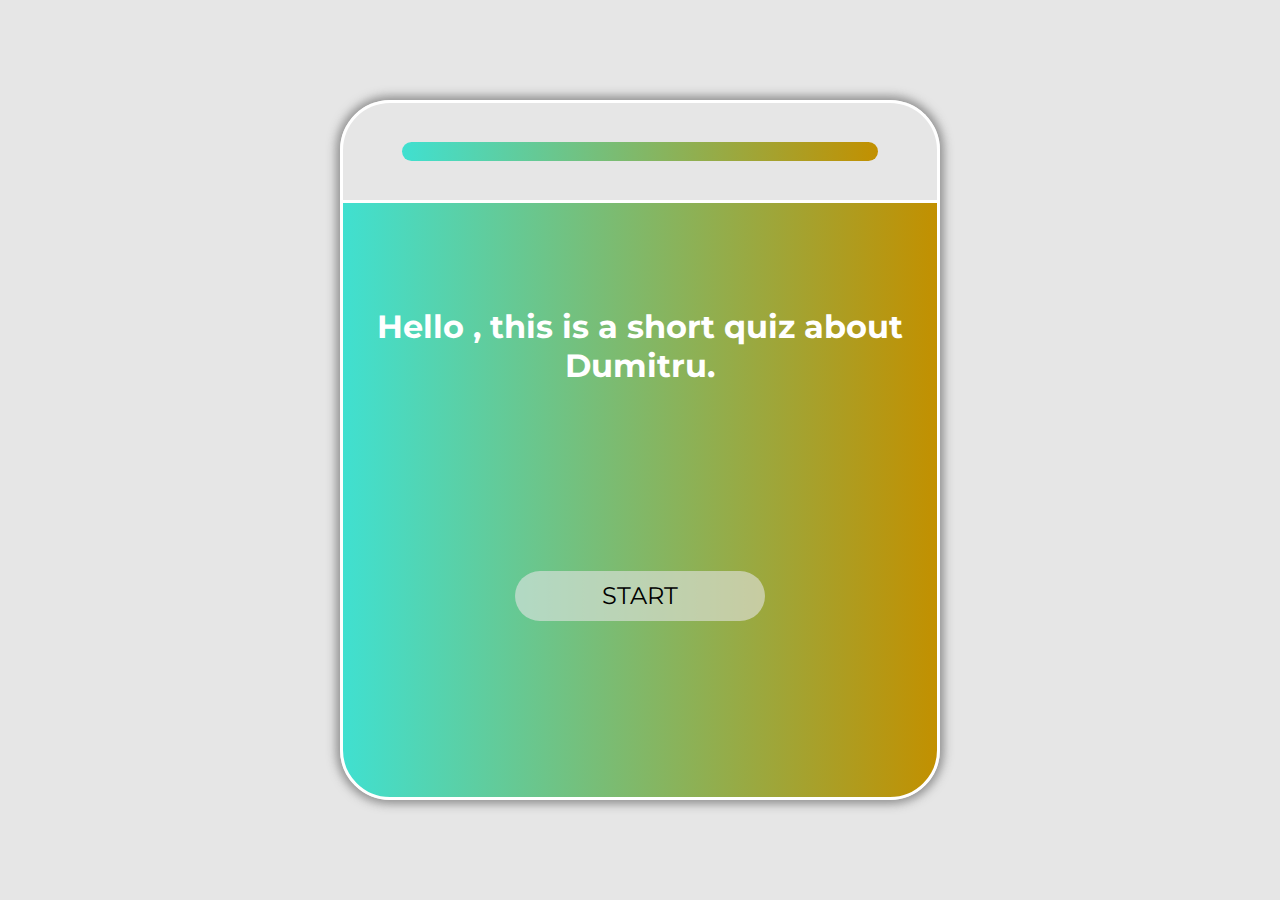
<file: A Short Quiz About Me/index.html>
<!DOCTYPE html>
<html lang="en">
<head>
    <meta charset="UTF-8">
    <meta name="viewport" content="width=device-width, initial-scale=1.0">
    <title>A Quiz about Dumitru</title>
    <link rel="stylesheet" href="style.css">


    <script src="main.js" defer></script>
</head>
<body>
    <div class="shadow-container">
        <div class="loading-bar">
            <div class="the-bar bar" data-bar1></div>
            <div class="the-bar-loaded bar" data-bar></div>
        </div>
        
        <div class="container">
            <div class="first-page page">
                <h1>Hello , this is a short quiz about Dumitru.</h1>
                <button class="start" data-start>START</button>
            </div>
            <div class="pg-one page question-page not-show">
                <h1>Cati ani are Dumitru ?</h1>
                <button data-answer='wrong'>18</button>
                <button data-answer='correct'>19</button>
            </div>
            <div class="pg-two page question-page not-show">
                <h1>Unde isi face facultatea ?</h1>
                <button data-answer='correct'>Timisoara</button>
                <button data-answer='wrong'>Chisinau</button>
            </div>
            <div class="pg-three page question-page not-show">
                <h1>In ce luna s-a nascut ?</h1>
                <button data-answer='wrong'>Septembrie</button>
                <button data-answer='correct'>August</button>
            </div>
            <div class="pg-four page question-page not-show">
                <h1>Ce limbaj invata pe moment ?</h1>
                <button data-answer='correct'>JavaScript</button>
                <button data-answer='wrong'>Python</button>
            </div>
            <div class="pg-five page question-page not-show">
                <h1>In ce scoala a invatat?</h1>
                <button data-answer='wrong'>Petru Rares</button>
                <button data-answer='correct'>Hyperion</button>
            </div>
            <div class="pg-six page question-page not-show">
                <h1>Numele parintilor : </h1>
                <button data-answer='correct'>Elena si Gheorghe</button>
                <button data-answer='wrong'>Maria si Bogdan</button>
            </div>
            <div class="pg-seven page question-page not-show">
                <h1>Cantareti preferati : </h1>
                <button data-answer='correct'>Miyagi & Andshpieli</button>
                <button data-answer='wrong'>Grasu XXL</button>
            </div>
            <div class="pg-eight page question-page not-show">
                <h1>Prietenul cel mai bun : </h1>
                <button data-answer='wrong'>Arthur</button>
                <button data-answer='correct'>Stas</button>
            </div>
            <div class="pg-nine page question-page not-show">
                <h1>Mancare preferata : </h1>
                <button data-answer='correct'>Pizza</button>
                <button data-answer='wrong'>Paste</button>
            </div>
            <div class="pg-ten page question-page not-show">
                <h1>In ce an s-a mutat in Durlesti ?</h1>
                <button data-answer='wrong'>2015</button>
                <button data-answer='correct'>2014</button>
            </div>
            <div class="last-page page not-show">
                <h1 data-h1></h1>
                <h2 class="results" data-resultss></h2>
            </div>
        </div>
    </div>
</body>
</html>
</file>
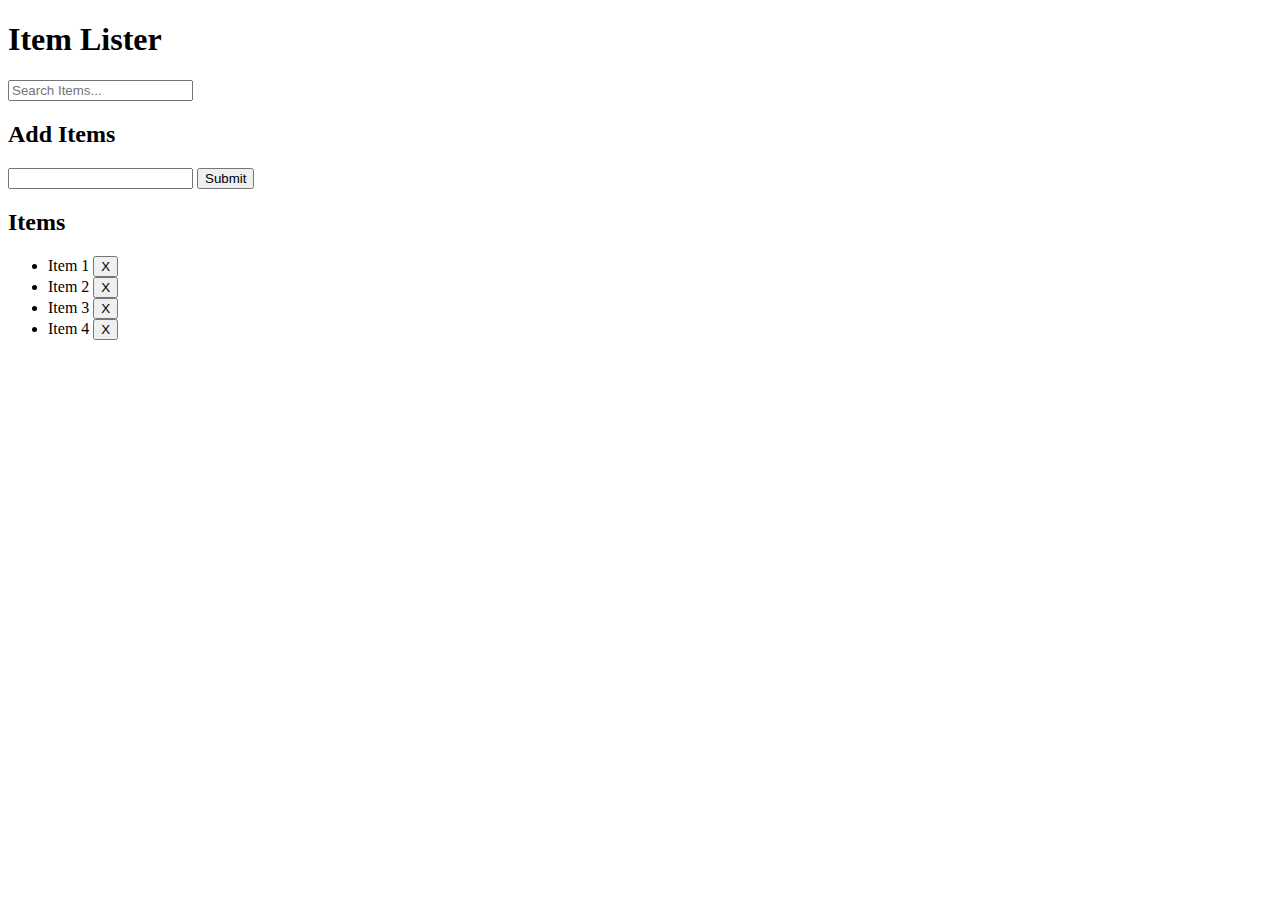
<file: DOM Crash Course miniProject/index.html>
<!DOCTYPE html>
<html lang="en">
<head>
    <meta charset="UTF-8">
    <meta name="viewport" content="width=device-width, initial-scale=1.0">
    <link rel="stylesheet" href="https://maxcdn.bootstrapcdn.com/bootstrap/4.0.0-beta/css/bootstrap.min.css" integrity="sha384-/Y6pD6FV/Vv2HJnA6t+vslU6fwYXjCFtcEpHbNJ0lyAFsXTsjBbfaDjzALeQsN6M" crossorigin="anonymous">
    <title>Document</title>
</head>
<body>
  <header id="main-header" class="bg-success text-white p-4 mb-3">
      <div class="container">
        <div class="row">
          <div class="col-md-6">
              <h1 id="header-title">Item Lister</h1>
          </div>
          <div class="col-md-6 align-self-center">
              <input type="text" class="form-control" id="filter" placeholder="Search Items...">
          </div>
        </div>
      </div>
    </header>
  <div class="container">
   <div id="main" class="card card-body">
    <h2 class="title">Add Items</h2>
    <form id="addForm" class="form-inline mb-3">
      <input type="text" class="form-control mr-2" id="item">
      <input type="submit" class="btn btn-dark" value="Submit">
    </form>
    <h2 class="title">Items</h2>
    <ul id="items" class="list-group">
      <li class="list-group-item">Item 1 <button class="btn btn-danger btn-sm float-right delete">X</button></li>
      <li class="list-group-item">Item 2 <button class="btn btn-danger btn-sm float-right delete">X</button></li>
      <li class="list-group-item">Item 3 <button class="btn btn-danger btn-sm float-right delete">X</button></li>
      <li class="list-group-item">Item 4 <button class="btn btn-danger btn-sm float-right delete">X</button></li>
    </ul>
   </div>
  </div>


  <script src="main.js"></script>
</body>
</html>
</file>
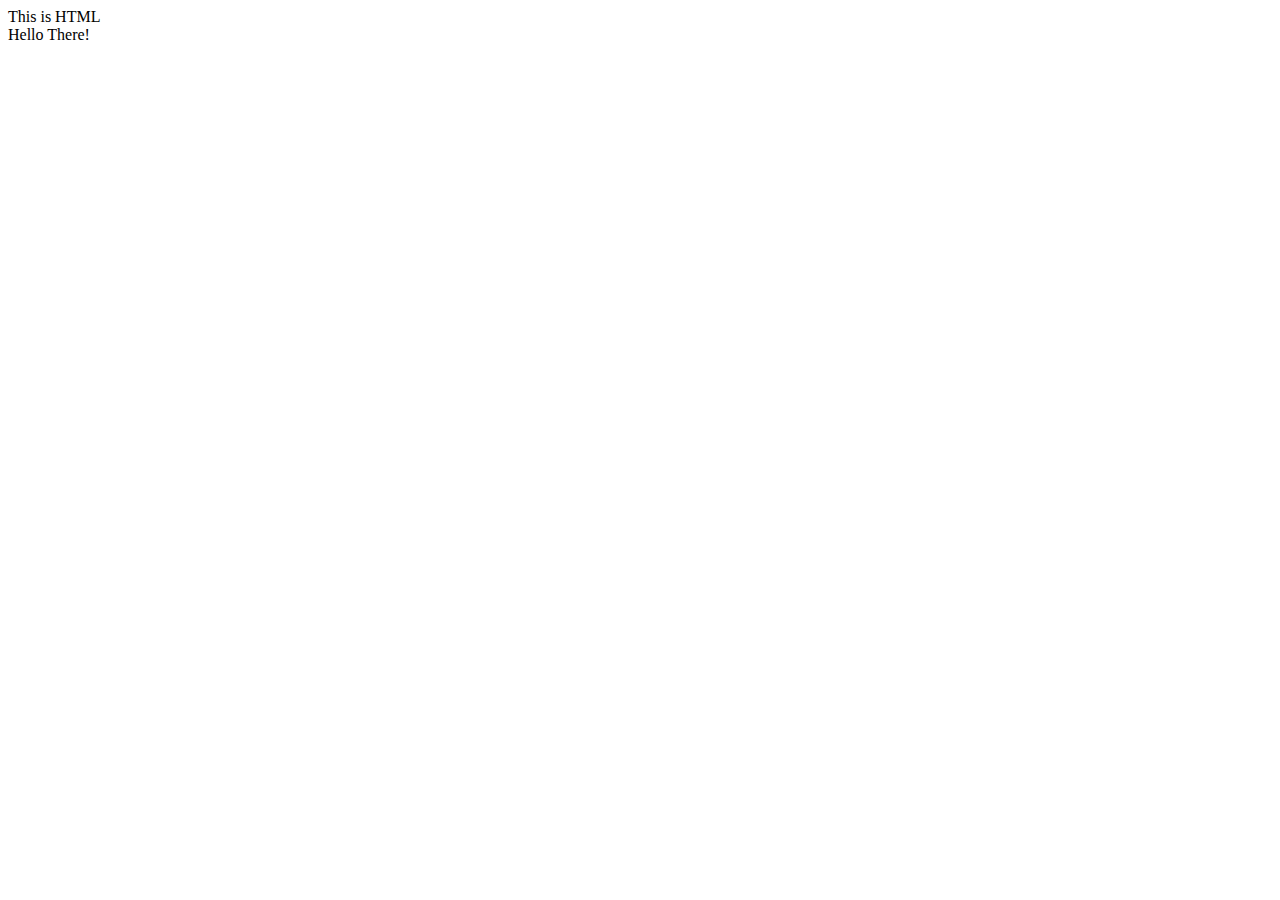
<file: First NodeJS Project/index.html>
<!DOCTYPE html>
<html lang="en">
<head>
    <meta charset="UTF-8">
    <meta http-equiv="X-UA-Compatible" content="IE=edge">
    <meta name="viewport" content="width=device-width, initial-scale=1.0">
    <title>Document</title>
</head>
<body>
    
    This is HTML
    <div class="test">Hello There!</div>
</body>
</html>
</file>
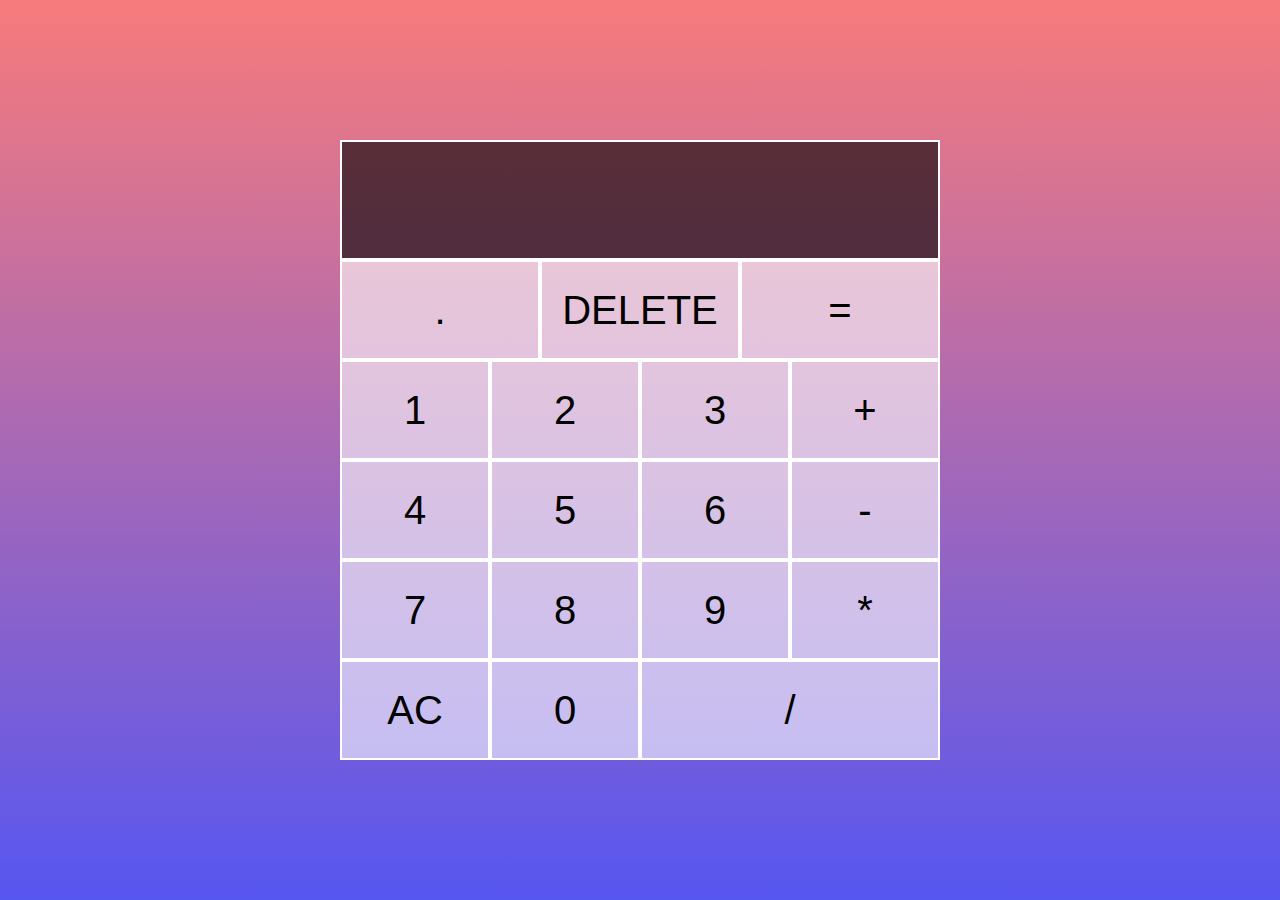
<file: FirstCalculator/index.html>
<!DOCTYPE html>
<html lang="en">
<head>
    <meta charset="UTF-8">
    <meta name="viewport" content="width=device-width, initial-scale=1.0">
    <title>Calculator</title>
    <link rel="stylesheet" href="style.css">
</head>
<body>
    <div class="container1">
        <div class="row-input">
            <div class="previous-operand" data-previous-operand></div>
            <div class="current-operand" data-current-operand></div>
        </div>
        <div class="first-row">
            <button class="to-enter" id="buttdot" data-number>.</button>
            <button class="to-enter" id="butt-delete" data-delete>DELETE</button>
            <button class="to-enter" id="butt-equal" data-equals>=</button>
            
        </div>
        <div class="second-row">
            <button class="to-enter" id="butt1" data-number>1</button>
            <button class="to-enter" id="butt2" data-number>2</button>
            <button class="to-enter" id="butt3" data-number>3</button>
            <button class="to-enter" id="butt-add" data-operation >+</button>
        </div>
        <div class="third-row">
            <button class="to-enter" id="butt4" data-number>4</button>
            <button class="to-enter" id="butt5" data-number>5</button>
            <button class="to-enter" id="butt6" data-number>6</button>
            <button class="to-enter" id="butt-minus" data-operation>-</button>
        </div>
        <div class="fourth-row">
            <button class="to-enter" id="butt7" data-number>7</button>
            <button class="to-enter" id="butt8" data-number>8</button>
            <button class="to-enter" id="butt9" data-number>9</button>
            <button class="to-enter" id="butt-multy" data-operation>*</button>
        </div>
        <div class="fifth-row">
            <button class="to-enter" id="buttAC" data-all-clear>AC</button>
            <button class="to-enter" id="butt0" data-number>0</button>
            <button class="to-enter" id="butt-division" data-operation>/</button>
            
            
        </div>

    </div>



    <script src="main.js"></script>
</body>
</html>
</file>
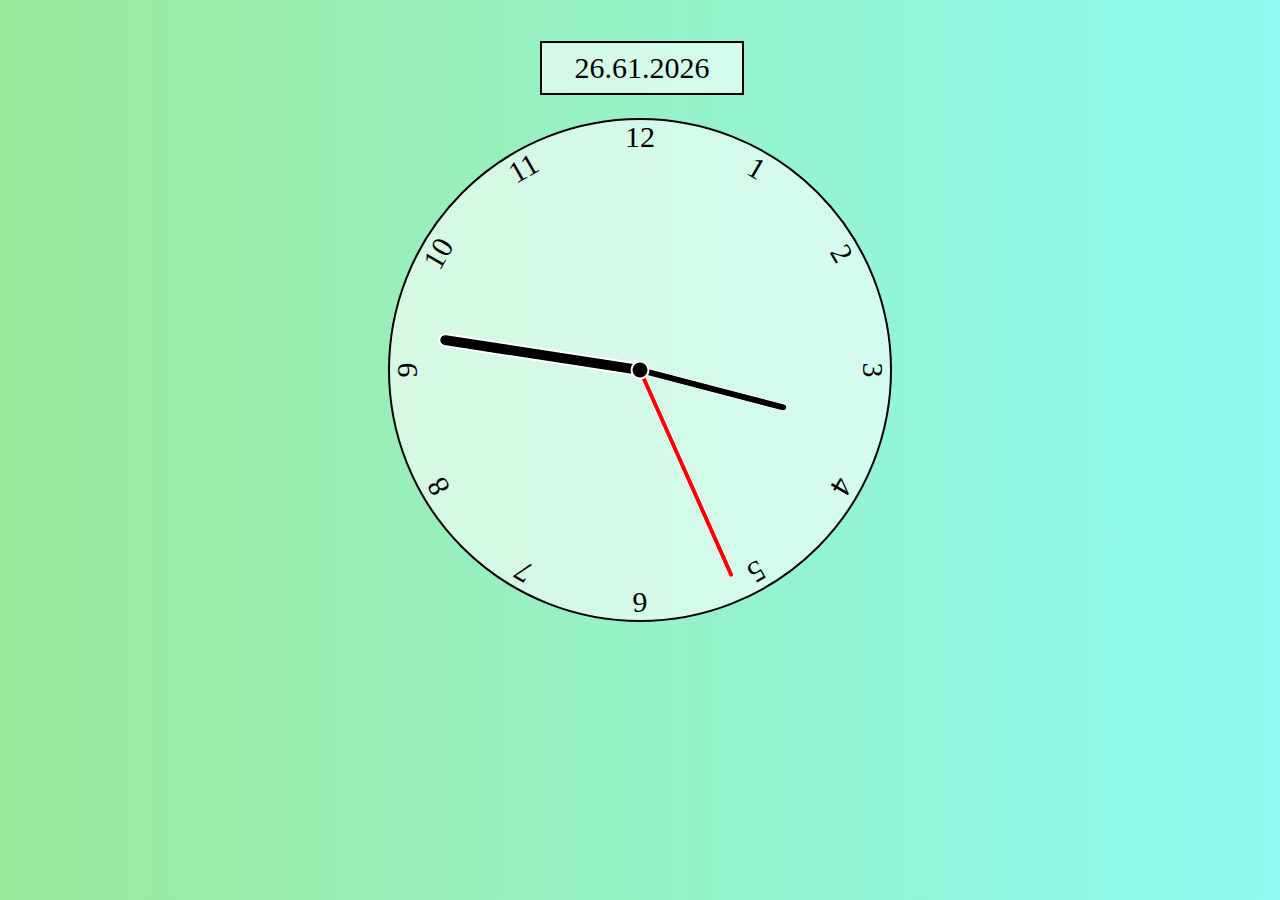
<file: JavaScript Clock/index.html>
<!DOCTYPE html>
<html lang="en">
<head>
    <meta charset="UTF-8">
    <meta name="viewport" content="width=device-width, initial-scale=1.0">
    <link rel="stylesheet" href="style.css">
    <title>My Clock</title>
</head>
<body>
    
    <div class="clock-container">
        <div class="hour" id="h12">12</div>
        <div class="hour" id="h11">11</div>
        <div class="hour" id="h10">10</div>
        <div class="hour" id="h9">9</div>
        <div class="hour" id="h8">8</div>
        <div class="hour" id="h7">7</div>
        <div class="hour" id="h6">6</div>
        <div class="hour" id="h5">5</div>
        <div class="hour" id="h4">4</div>
        <div class="hour" id="h3">3</div>
        <div class="hour" id="h2">2</div>
        <div class="hour" id="h1">1</div>

        <div class="curr-date" data-current-date></div>

        <div class="center-point"></div>
        <div class="pointers hour-pointer" data-hour-pointer></div>
        <div class="pointers min-pointer" data-min-pointer></div>
        <div class="pointers sec-pointer" data-sec-pointer></div>
    </div>


    <script src="main.js"></script>
</body>
</html>
</file>
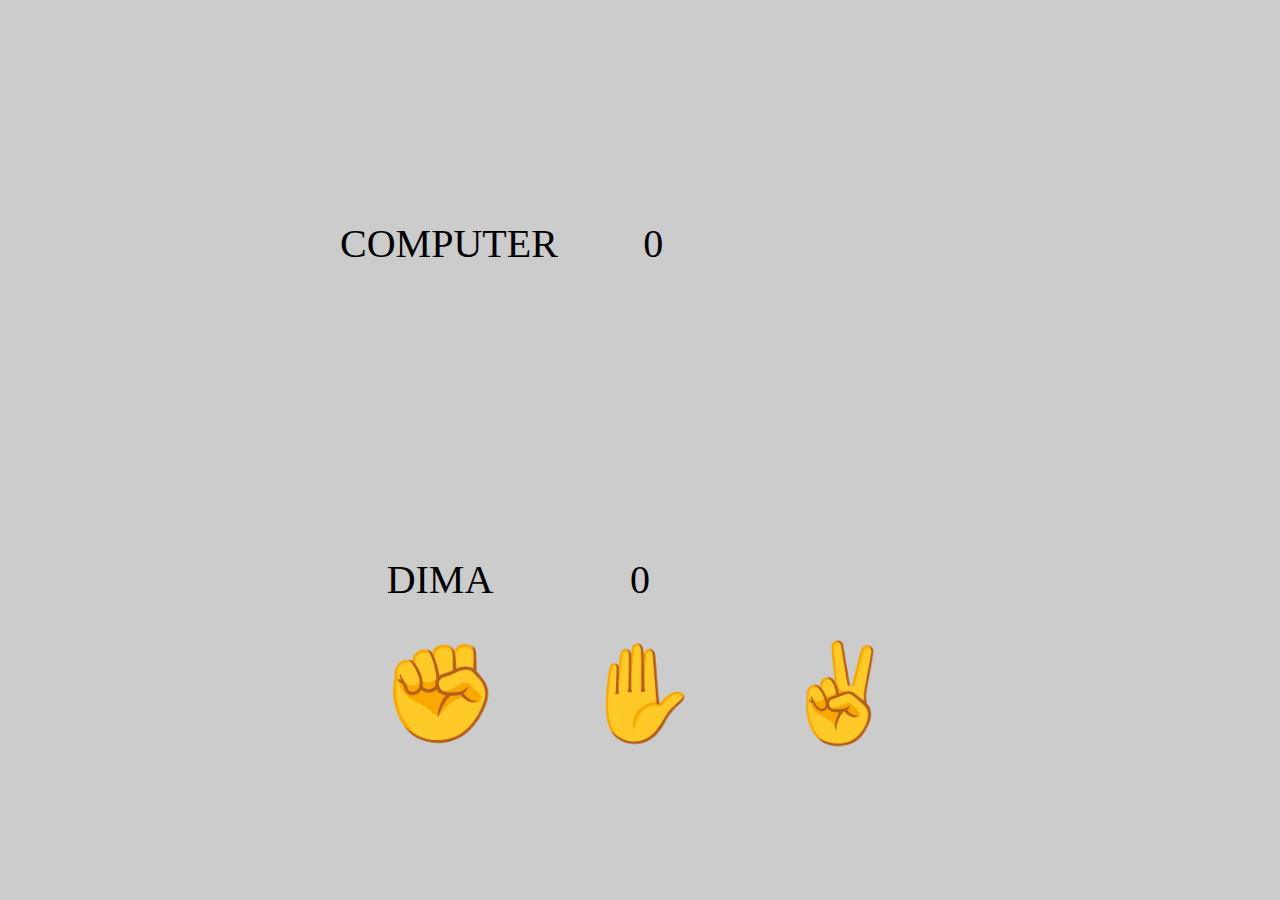
<file: Rock-Paper-Scissors/index.html>
<!DOCTYPE html>
<html lang="en">
<head>
    <meta charset="UTF-8">
    <meta name="viewport" content="width=device-width, initial-scale=1.0">
    <title>Rock Paper Scissors</title>
    <link rel="stylesheet" href="style.css">

    <script src="main.js" defer></script>
</head>
<body>
    <div class="container">
        <div class="computer">
            <div class="computer-name">COMPUTER</div>
            <div class="computer-score score">0</div>
            <div class="computer-selection"></div>
            
        </div>
        <div class="table">
            <div class="pc-choice choice"></div>
            <div class="result"></div>
            <div class="my-choice choice"></div>
        </div>
        <div class="your-choice">
            <div class="YOU">
                <div class="your-name">DIMA</div>
                <div class="your-score score">0</div>
                <div class="your-selection"></div>                
            </div>
            <div class="buttons">
                <button class="selection" data-selection="rock">✊</button>
                <button class="selection" data-selection="paper">✋</button>
                <button class="selection" data-selection="scissors">✌</button>
            </div>
        </div>
    </div>
</body>
</html>
</file>
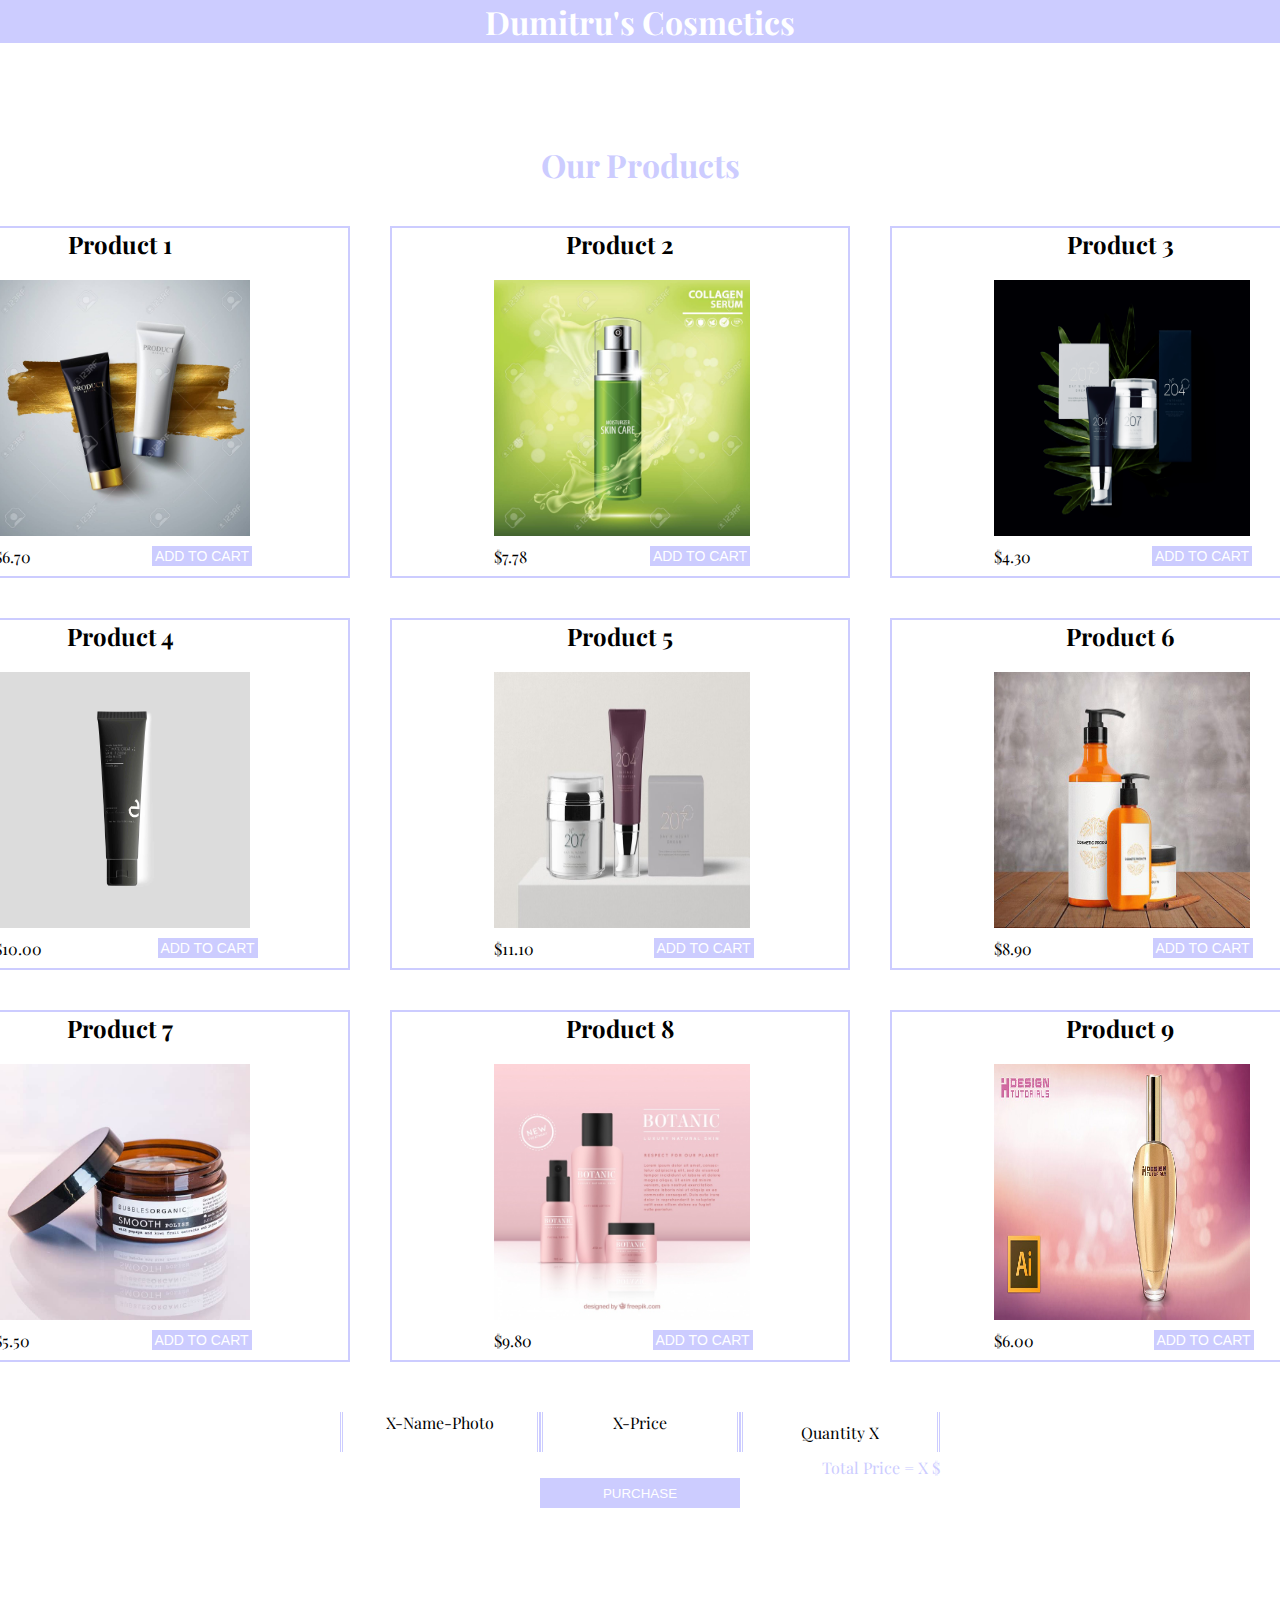
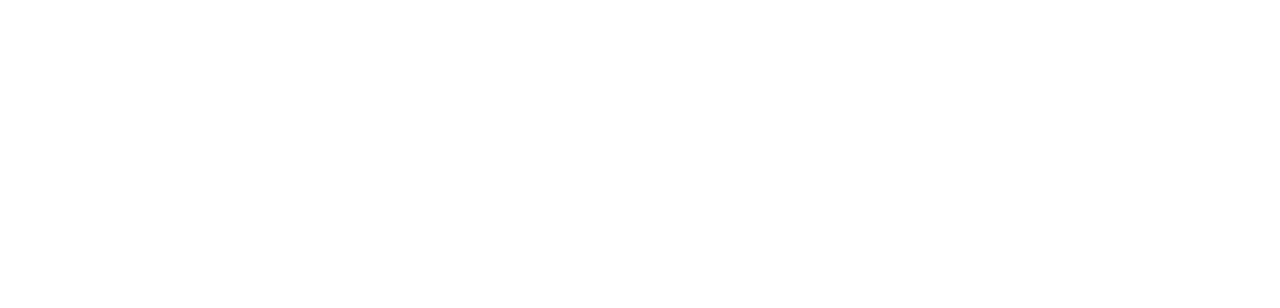
<file: Shopping Cart/index.html>
<!DOCTYPE html>
<html lang="en">
<head>
    <meta charset="UTF-8">
    <meta name="viewport" content="width=device-width, initial-scale=1.0">
    <title>Cosmetics Shopping Cart</title>
    <link rel="stylesheet" href="style.css">


    <script src="script.js" async='true'></script>
</head>
<body>
    <header class="main-header"><h1>Dumitru's Cosmetics</h1></header>

    <header class="second-header"><h1>Our Products</h1></header>

    <div class="container" data-elements>
        <div class="element element-I" data-element1>
            <h2 class="product-name" data-product-name1>Product 1</h2>
            <img class="image" src="images\img1.jpg" data-product-img1 alt="" width="256px" height="256px">
            <p class="price" data-price1="6.70">$6.70</p>
            <button class="add-button" data-product-add-button1 >ADD TO CART</button>
        </div>
        <div class="element element-II">
            <h2 class="product-name" data-product-name>Product 2</h2>
            <img class="image" src="images\img2.jpg" data-product-img2 alt="" width="256px" height="256px">
            <p class="price" data-price="7.78">$7.78</p>
            <button class="add-button" data-product-add-button>ADD TO CART</button>
        </div>
        <div class="element element-III">
            <h2 class="product-name" data-product-name>Product 3</h2>
            <img class="image" src="images\img3.png" data-product-img3 alt="" width="256px" height="256px">
            <p class="price" data-price="4.30">$4.30</p>
            <button class="add-button" data-product-add-button>ADD TO CART</button>
        </div>
        <div class="element element-IV">
            <h2 class="product-name" data-product-name>Product 4</h2>
            <img class="image" src="images\img4.jpg" data-product-img4 alt="" width="256px" height="256px">
            <p class="price" data-price="10.00">$10.00</p>
            <button class="add-button" data-product-add-button>ADD TO CART</button>
        </div>
        <div class="element element-V">
            <h2 class="product-name" data-product-name>Product 5</h2>
            <img class="image" src="images\img5.jpeg" data-product-img5 alt="" width="256px" height="256px">
            <p class="price" data-price="11.10">$11.10</p>
            <button class="add-button" data-product-add-button>ADD TO CART</button>
        </div>
        <div class="element element-VI">
            <h2 class="product-name" data-product-name>Product 6</h2>
            <img class="image" src="images\img6.jpg" data-product-img6 alt="" width="256px" height="256px">
            <p class="price" data-price="8.90">$8.90</p>
            <button class="add-button" data-product-add-button>ADD TO CART</button>
        </div>
        <div class="element element-VII">
            <h2 class="product-name" data-product-name>Product 7</h2>
            <img class="image" src="images\img7.jpg" data-product-img7 alt="" width="256px" height="256px">
            <p class="price" data-price='5.50'>$5.50</p>
            <button class="add-button" data-product-add-button>ADD TO CART</button>
        </div>
        <div class="element element-VIII">
            <h2 class="product-name" data-product-name>Product 8</h2>
            <img class="image" src="images\img8.jpg" data-product-img8 alt="" width="256px" height="256px">
            <p class="price" data-price="9.80">$9.80</p>
            <button class="add-button" data-product-add-button>ADD TO CART</button>
        </div>
        <div class="element element-IX">
            <h2 class="product-name" data-product-name>Product 9</h2>
            <img class="image" src="images\img9.jpg" data-product-img9 alt="" width="256px" height="256px">
            <p class="price" data-price="6.00">$6.00</p>
            <button class="add-button" data-product-add-button>ADD TO CART</button>
        </div>
    </div>

    <div class="shopping-list">
        <div class="info-bar">
            <p class="product-name">X-Name-Photo</p>
            <p class="product-price">X-Price</p>
            <p class="quantity">Quantity X</p>
        </div>
        
        <div class="ul-cart">
            <ul class="cart" data-ul>
            </ul>
        </div>
        <div class="total-price" data-totalPrice style="text-align: right; color: #CCCCFF; margin-top: 5px;">Total Price = X $</div>
        <div class="p-butt" data-purchaseButton><button class="purchase-button" >PURCHASE</button></div>
    </div>
    
</body>
</html>
</file>
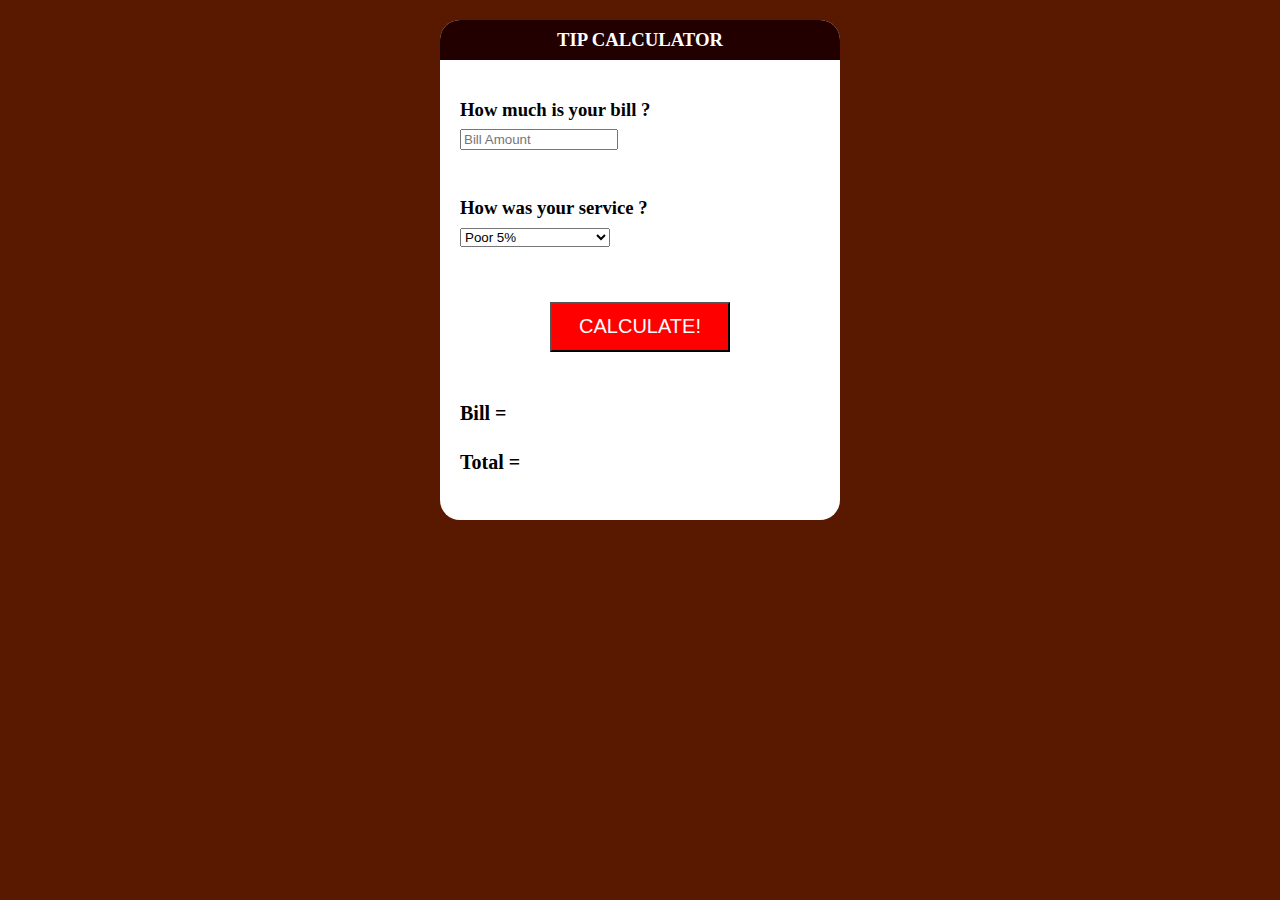
<file: TipCalculator/index.html>
<!DOCTYPE html>
<html lang="en">
<head>
    <meta charset="UTF-8">
    <meta name="viewport" content="width=device-width, initial-scale=1.0">
    <title>Tip Calculator</title>
    <link rel="stylesheet" href="style.css">
</head>
<body>
    <div class="container">
        <header id="main-header"><h3>TIP CALCULATOR</h3></header>
            
        <form class="bill-check">
            <label id="bill-check-label" for="bill"><h3>How much is your bill ?</h3></label>
            <input type="text" id="bill" placeholder="Bill Amount">
        </form>

        <div class="service-check">
            <label for=""><h3>How was your service ?</h3></label>
            <select name="service" id="service-selector">
                <option value="0.05"> Poor 5%</option>
                <option value="0.1">Decent 10%</option>
                <option value="0.15">Good 15%</option>
                <option value="0.2">Extraordinary 20%</option>
            </select>
        </div>

        <div class="button">
            <button class="calculate">CALCULATE!</button>
        </div>

        <footer class="main-footer"><h4 class="final-bill">Bill =</h4>  <br> <h4 class="final-total"> Total = </h4></footer>
    </div>

    <script src="main.js"></script>
</body>
</html>
</file>
<file: A Short Quiz About Me/style.css>
@import url('https://fonts.googleapis.com/css?family=Montserrat&display=swap');

*, *::after, *::before {
    box-sizing: border-box;
}

body {
    height: 100vh;
    display: flex;
    justify-content: center;
    align-items: center;
    flex-direction: column;
    margin: 0;
    padding: 0;
    background-color: #E6E6E6;
    font-family: 'Montserrat', sans-serif;
}

/* The Overall Box */
.shadow-container {
    height: 700px;
    width: 600px;
    box-shadow: 0px 0px 10px 4px rgba(120,120,120,0.77);
    background: none;
    border-top-left-radius: 50px;
    border-top-right-radius: 50px;
    border-bottom-left-radius: 50px;
    border-bottom-right-radius: 50px;
}
/*  */


/* The Loading Bar */
.loading-bar {
    display: flex;
    justify-content: center;
    align-items: center;
    height: 100px;
    width: 600px;
    border: 3px white solid;
    border-top-left-radius: 50px;
    border-top-right-radius: 50px;
    border-bottom: none;
    position: relative;
}

.the-bar{
    position: absolute;
    width: 80%;
    height: 20%;
    background: linear-gradient( to right ,#40E0D0,#C29000);
    border-bottom-left-radius: 30px;
    border-top-left-radius: 30px;
    border-bottom-right-radius: 30px;
    border-top-right-radius: 30px;
}

.the-bar-loaded {
    /* top: 30px; */
    --leftPosition: 58px;
    position: absolute;
    z-index: 100;
    width: 0px;
    height: 20%;
    left: var(--leftPosition);
    background: linear-gradient(to left, #F2709C, #7280ff);
	/* box-shadow: 0 3px 3px -5px #3729f6, 0 2px 5px #3729f6; */
    border-bottom-left-radius: 30px;
    border-top-left-radius: 30px;
    border-bottom-right-radius: 30px;
    border-top-right-radius: 30px;

}
/*    */


/* The Container */
.container {
    height: 600px;
    width: 600px;
    border: 3px white solid;
    border-bottom-left-radius: 50px;
    border-bottom-right-radius: 50px;
    background: linear-gradient( to right ,#40E0D0,#C29000);
    position: relative;
}    
/* Page Div */
.page {
    position: absolute;
    height: 500px;
    display: flex;
    justify-content: center;
    align-items: center;
    flex-direction: column;
    justify-content: space-around;
    text-align: center;
    color: white;
    font-weight: 300;
}



.page button {
    font-family: 'Montserrat', sans-serif;
    width: 250px;
    height: 50px;
    border: none;
    background-color: rgba(228, 228, 228, 0.6);
    border-bottom-left-radius: 30px;
    border-top-left-radius: 30px;
    border-bottom-right-radius: 30px;
    border-top-right-radius: 30px;
    transition: 500ms;
    font-size: 1.5rem;
}

.page button:hover {
    background-color: rgb(255, 255, 255);
    transform: scale(1.25);
    color: rgb(0, 0, 0);
}
/*   */

/* question page */
.question-page {
    height: 594px;
    width: 594px;
    display: grid;
    grid-template-areas: 
    'a a'
    'c b';
}
.question-page button:hover {
    transform: scale(1.1);
}

.question-page h1 {
    grid-area: a;
    text-align: center;
}
/*  */

/* Last Page */
.last-page {
    height: 594px;
    width: 594px;
    display: flex;
    flex-direction: column;
    justify-content: space-around;
    position: relative;
}

/* Last Always */
.not-show {
    display: none;
}
</file>
<file: FirstCalculator/style.css>
body{
    /* text-decoration: none;
    display: flex;
    align-items: center;
    justify-content: center; */
    margin: 0;
    padding: 0;
    background: linear-gradient(to bottom, rgb(247, 123, 123), rgb(86, 86, 241));
    
}

button{
    font-size: 40px;
}

.container1{
    /* margin-top: 50px;
    width: 400px;
    height: 600px; */
    
    display: grid;
    justify-content: center;
    align-content: center;
    min-height: 100vh;
    grid-template-rows: minmax(120px, auto) repeat(5, 100px)
}

.to-enter {
    background-color: rgba(255,255,255, 0.6);
    outline: none;
    cursor: pointer;
    border: 2px solid white;
}

.to-enter:hover {
    background-color:  rgba(255,255,255, 0.8);
}
button.to-enter:hover {
    font-size: 50px;
}

.row-input {
    display: grid;
    grid-template-columns: 1fr;
    grid-template-rows: 1fr 1fr;
    border: 2px solid rgb(255, 255, 255);
    display: flex;
    align-items: flex-end;
    justify-content: space-around;
    flex-direction: column;
    word-wrap: break-word;
    word-break: break-all;
    background: rgba(0,0,0, 0.6);
    color: rgba(255,255,255, 0.8);
}
.previous-operand {
    font-size: 20px;
    color: rgba(255,255,255, 0.6);
    margin-right: 20px;
    
}

.current-operand {
    font-size: 50px;
    margin-right: 20px;
}

.first-row {
    display: grid;
    grid-template-columns: repeat(3, 200px);
}

.second-row{
    display: grid;
    grid-template-columns: 1fr 1fr 1fr 1fr;
}

.third-row{
    display: grid;
    grid-template-columns: 1fr 1fr 1fr 1fr;
}

.fourth-row{
    display: grid;
    grid-template-columns: 1fr 1fr 1fr 1fr;
}

.fifth-row{
    display: grid;
    grid-template-columns:  1fr 1fr 1fr 1fr;
}

#butt-division {
    grid-column: span 2;
}
</file>
<file: JavaScript Clock/style.css>
body {
    box-sizing: border-box;
    margin: 0;
    padding: 0;
    display: flex;
    justify-content: center;
    align-items: center;
    position: relative;
    top: 100px;
    background: linear-gradient(to right,#9DE99D,#8EFAF1);
    min-height: 60vh;
}
.clock-container {
    /* margin-top: 400px; */
    width: 500px;
    height: 500px;
    border: 2px solid black;
    position: relative;
    border-radius: 50%;
    background-color: rgba(255,255,255,.60);
    
}

.hour {
    --rotation: 0;
    position: absolute;
    width: 100%;
    height: 100%;
    text-align: center;
    transform: rotate(var(--rotation));
    font-size: 30px;
}

.center-point {
    width: 15px;
    height: 15px;
    border-radius: 50%;
    background-color: black;
    position: absolute;
    top: 50%;
    left: 50%;
    transform: translate(-50%, -50%); 
    z-index: 11;
    border: 2px solid white;
}

.curr-date {
    position: absolute;
    width: 40%;
    height: 10%;
    border: 2px solid black;
    bottom: 105%;
    left: 30%;
    display: flex;
    justify-content: center;
    align-items: center;
    font-size: 30px;
    background-color: rgba(255,255,255,.60);

}

#h1 {--rotation: 30deg; }
#h2 {--rotation: 60deg; }
#h3 {--rotation: 90deg; }
#h4 {--rotation: 120deg; }
#h5 {--rotation: 150deg; }
#h6 {--rotation: 180deg; }
#h7 {--rotation: 210deg; }
#h8 {--rotation: 240deg; }
#h9 {--rotation: 270deg; }
#h10 {--rotation: 300deg; }
#h11 {--rotation: 330deg; }

.pointers {
    --rotation: 0;
    position: absolute;
    bottom: 50%;
    left: 50%;
    /* width: 10px; */
    /* height: 50%; */
    background-color: black;
    transform-origin: bottom ;
    transform: translateX(-50%) rotate(calc(var(--rotation)* 1deg));/* translates the object by 50% of its width backwards*/
    border-top-left-radius: 10px;
    border-top-right-radius: 10px;
    z-index: 10;
}

.hour-pointer {

    width: 10px;
    height: 40%;
    border: 2px solid white;
}

.min-pointer {
    width: 6px;
    height: 30%;
    border: 1px solid white;
}

.sec-pointer {
    width: 4px;
    height: 45%;
    background-color: red;
    border: 1px solid white;
}
</file>
<file: Rock-Paper-Scissors/style.css>
body {
    height: 100vh;
    width: 100vw;
    margin: 0;
    display: flex;
    align-items: center;
    justify-content: center;
    background-color: #CCC;
    
}

.container {
    width: 600px;
    height: 600px;
    display: grid;
    grid-template-rows: repeat(3, 1fr);
    font-size: 40px;
}

.computer {
    display: grid;
    grid-template-columns: 1fr 1fr 1fr;
}

.computer-name , .computer-score {
    display: flex;
    align-items: center;
    justify-content: center;
}

.table {
    display: grid;
    grid-template-areas: 
    'pc results'
    'you results';
}

.result {
    grid-area: results;
    width: 400px;
    display: flex;
    justify-content: center;
    align-items: center;
}

.choice {
    display: flex;
    justify-content: center;
    align-items: center;
    font-size: 4rem;
}

.your-choice {
    display: grid;
    grid-template-rows: 1fr 1fr;

}

.YOU {
    display: grid;
    grid-template-columns: 1fr 1fr 1fr;
}

.your-score, .your-name {
    display: flex;
    align-items: center;
    justify-content: center;
}

.buttons {
    display: flex;
    align-items: center;
    justify-content: space-around;
    
}

.buttons button {
    background: none;
    border: none;
    outline: none;
    cursor: pointer;
    font-size: 6rem;
    transition: 100ms;
}

.buttons button:hover {
    transform: scale(1.2);
}
</file>
<file: Shopping Cart/style.css>
@import url('https://fonts.googleapis.com/css2?family=Playfair+Display:ital@1&display=swap');

* {
    box-sizing: border-box;
    margin: 0;
    padding: 0;
}

:root {
    --columns: 5;
}

body {
    font-family: 'Playfair Display', serif;
    display: flex;
    align-items: center;
    justify-content: center;
    flex-direction: column;
    background-color: rgb(255, 255, 255);
    margin-bottom: 400px;
    position: relative;
}

.main-header {
    margin-bottom: 100px;
    width: 100%;
    height: 10%;
    text-align: center;
    color: white;
    background-color: #CCCCFF
}

.second-header {
    color: #CCCCFF;
}

.container {
    /* border: 2px solid rgb(0, 0, 0); */
    height: auto;
    width: 1500px;
    display: grid;
    grid-template-columns: repeat(3, 1fr);
    grid-template-rows: repeat(3, 1fr);
    
}

/* Products Div style */

.element {
    /* margin-left: 40px; */
    width: 460px;
    margin-top: 40px;
    border: 2px  #CCCCFF solid;
    display: grid;
    grid-template-areas: 
    'a a'
    'b b'
    'c d';
    transition: 400ms;
}


.element h2 {
    text-align: center;
    grid-area: a;
}

.element img {
    margin-top: 20px;
    margin-left: 102px;
    grid-area: b;
}

.element p {
    margin-top: 10px;
    margin-left: 102px;
    grid-area: c;
}

.element button {
    margin-top: 10px;
    margin-right: -25px;
    margin-bottom: 10px;
    grid-area: d;
    background-color: #CCCCFF;
    color: white;
    border: none;
    width: 100px;
    height: 20px;
    font-size: 14px;
}

/* ----- */

/* Shopping list */

.shopping-list {
    margin-top: 50px;
    display: flex;
    flex-direction: column;
    width: 600px;
    /* border-top: #CCCCFF 1px; */
}

.info-bar {
    height: 40px;
    text-align: center;
    display: grid;
    grid-template-columns: repeat(3, 1fr);
}

.info-bar p {
    border-left: #CCCCFF double;
    border-right: #CCCCFF double;
}

/* The Cart Item */
.cart {
    display: flex;
    flex-direction: column;
}

 .cart-product {
    display: grid;
    width: 600px;
    grid-template-columns: 1fr 1fr 1fr;
} 

.cart li {
    justify-content: space-around;
    margin-top: 20px;
    list-style: none;
    display: flex;
    flex-direction: row;
    align-items: center;
    padding-bottom: 5px;
    border-bottom: 1px solid #CCCCFF;
}

.img-name {
    display: flex;
    align-items: center;
    justify-content: space-around;
    margin-right: 40px;
}



.price-tag {
    display: flex;
    justify-content: center;
    align-items: center;
}

.quantity {
    display: flex;
    justify-content: center;
    align-items: center;
    /* margin-left: 80px; */
}


.p-butt {
    display: flex;
    align-items: center;
    justify-content: center;
}

.purchase-button {
    width: 200px;
    height: 30px;
    border: none;
    background-color: #CCCCFF;
    color: white;
}

.remove {
    background-color: #ff0000;
    color: white;
    border: none;
    width: 80px;
    height: 20px;
}
</file>
<file: TipCalculator/style.css>
body {
    margin: 0;
    padding: 0;
    display: flex;
    justify-content: center;
    align-items: center;
    min-height: 60vh;
    background-color: rgb(88, 25, 0);
}

.container {
    width: 400px;
    height: 500px;
    background-color: white;
    display: grid;
    grid-template-rows: 40px repeat(4, 1fr);
    border-radius: 20px;
}

#main-header {
    display: flex;
    align-items: center;
    justify-content: center;
    background-color: rgb(34, 0, 0);
    border-top-left-radius: 20px;
    border-top-right-radius: 20px;
    color: white;
}

.bill-check {
    display: flex;
    flex-direction: column;
    margin-top: 20px;
    margin-left: 20px;
}

.bill-check input {
    width: 150px;
    margin-top: -10px;
    
}

.service-check {
    display: flex;
    flex-direction: column;
    margin-top: 20px;
    margin-left: 20px;
}

.service-check select {
    width: 150px;
    margin-top: -10px;
}

.button {
    margin-top: 40px;
    display: flex;
    justify-content: center;
    align-items: center;
}

.calculate {
    width: 180px;
    height: 50px;
    background-color: red;
    color: white;
    font-size: 20px;

}

.main-footer {
    display: grid;
    grid-template-rows: 0.5fr 0.5fr 0.5fr;
    grid-template-areas: 
    'a'
    'a2'
    'a3';
}

.final-bill {
    padding-left: 20px;
    font-size: 20px;
    grid-area: a2;
    margin-bottom: 0;
}
.final-total {
    padding-left: 20px;
    font-size: 20px;
    grid-area: a3;
}
</file>
